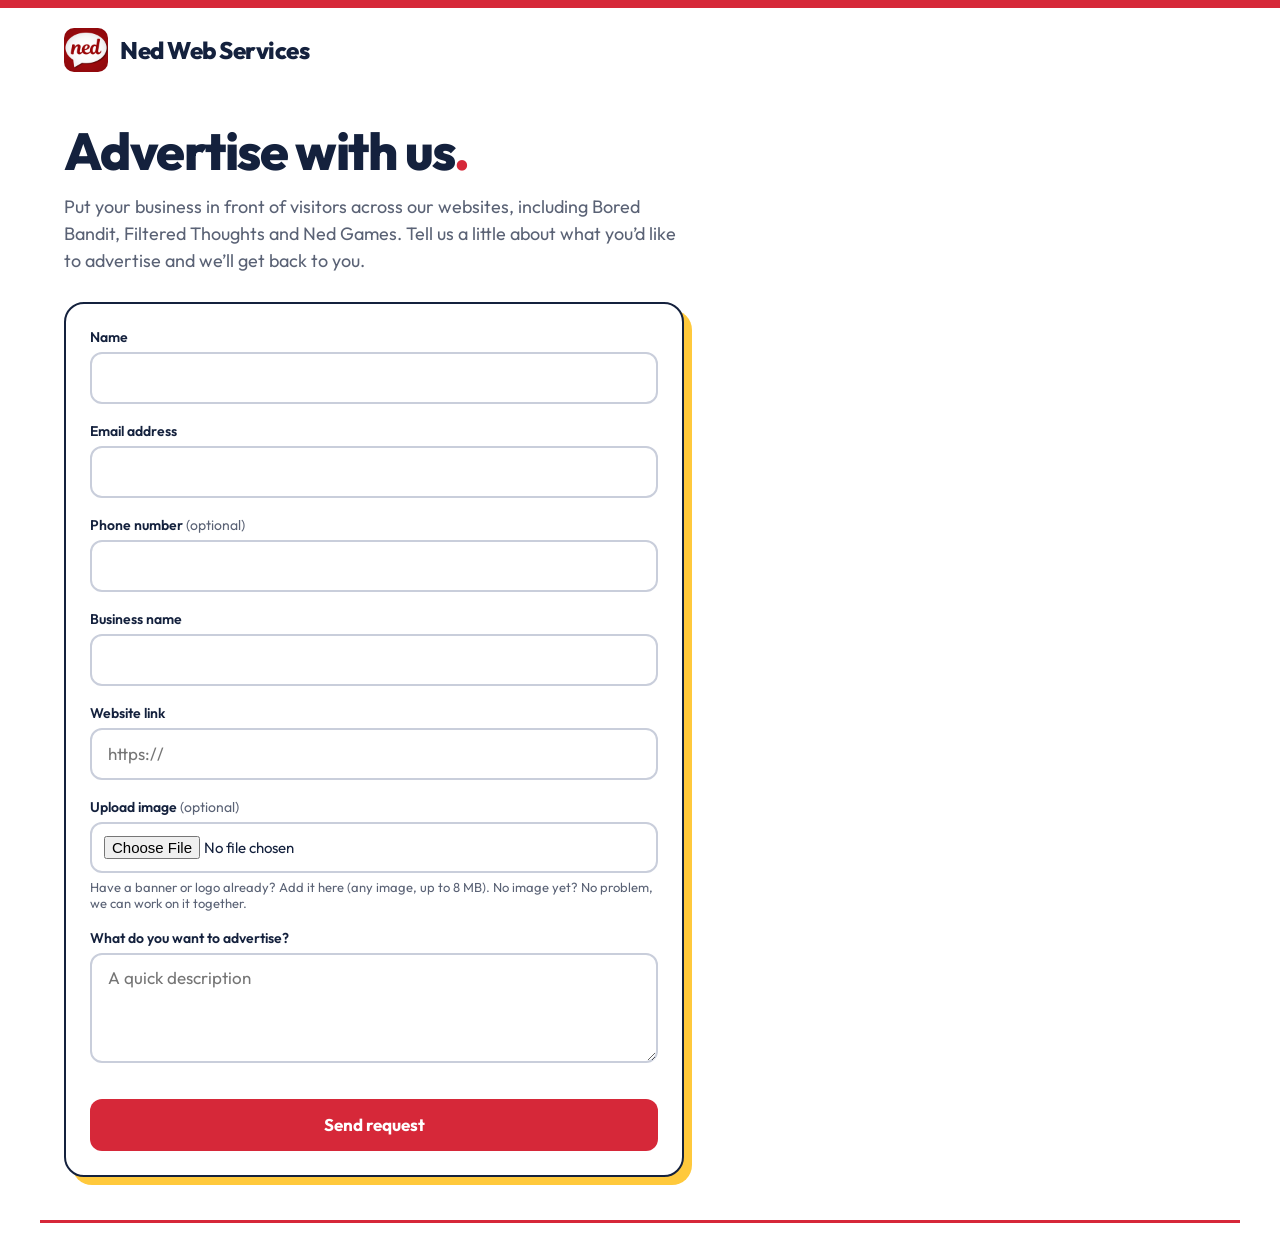
<file: index.html>
<!doctype html>
<html lang="en"><head><meta charset="utf-8">
<title>Advertise With Us – Ned Web Services</title>
<meta name="robots" content="noindex">
<meta http-equiv="refresh" content="0; url=advertise.html">
<link rel="canonical" href="https://ads.nedwebservices.com/advertise.html">
<meta property="og:title" content="Advertise With Us – Ned Web Services">
<meta property="og:description" content="Put your business in front of visitors across Bored Bandit, Filtered Thoughts, Ned Games, and more. Tell us what you want to advertise, and we'll help get you setup.">
<meta property="og:url" content="https://ads.nedwebservices.com/">
<meta property="og:type" content="website">
<meta property="og:image" content="https://ads.nedwebservices.com/ads-preview-1200x630.png">
<meta property="og:image:width" content="1200">
<meta property="og:image:height" content="630">
<meta property="og:image:alt" content="Advertise with us – Ned Web Services">
<meta name="twitter:card" content="summary_large_image">
<meta name="twitter:title" content="Advertise With Us – Ned Web Services">
<meta name="twitter:description" content="Put your business in front of visitors across Bored Bandit, Filtered Thoughts, Ned Games, and more. Tell us what you want to advertise, and we'll help get you setup.">
<meta name="twitter:image" content="https://ads.nedwebservices.com/ads-preview-1200x630.png">
<meta name="twitter:image:alt" content="Advertise with us – Ned Web Services">
</head><body><p><a href="advertise.html">Advertise with us</a></p></body></html>
</file>
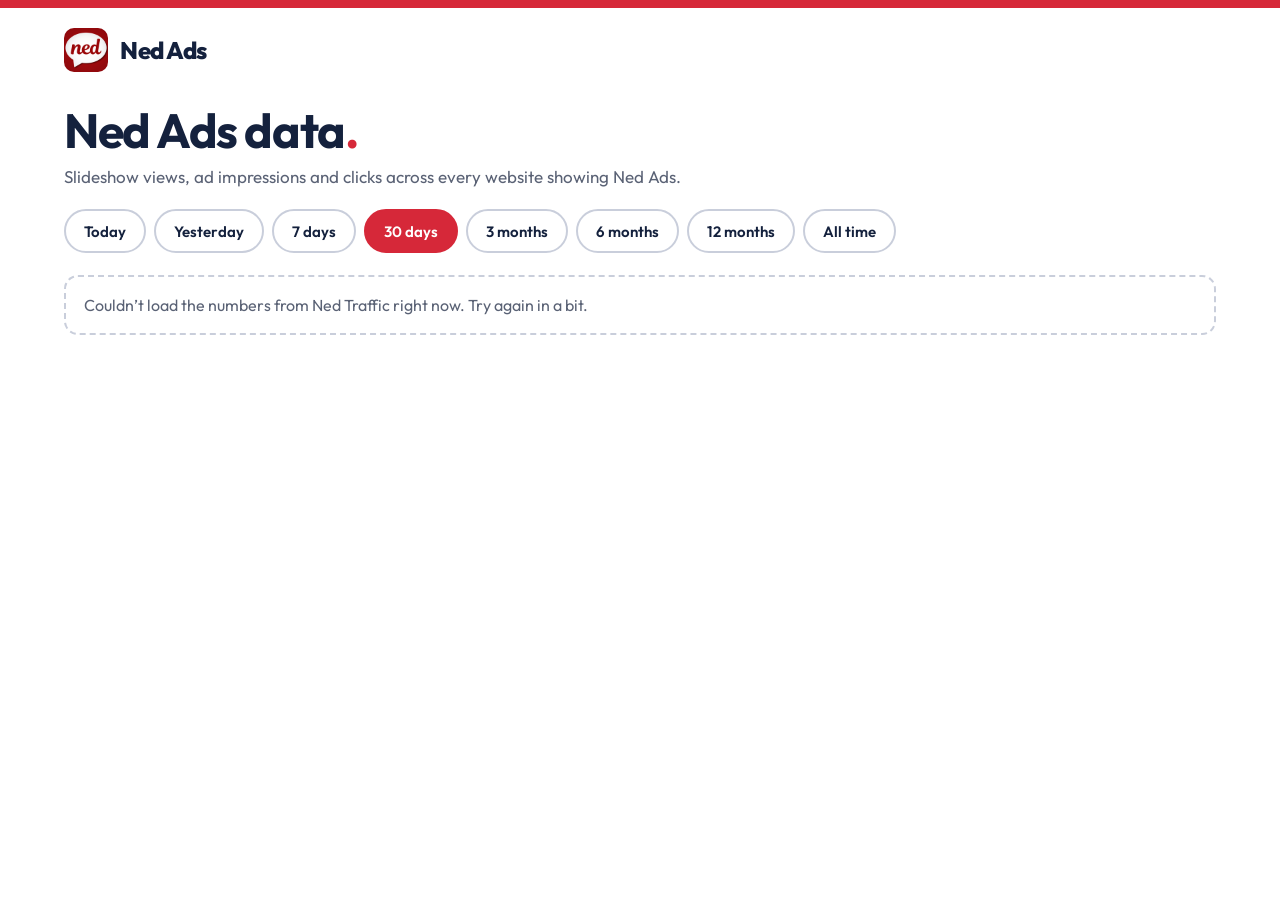
<file: data/index.html>
<!doctype html>
<html lang="en">
<head>
<meta charset="utf-8">
<meta name="viewport" content="width=device-width, initial-scale=1">
<title>Ned Ads – Data</title>
<meta name="robots" content="noindex, nofollow">
<meta name="theme-color" content="#D62839">
<link rel="icon" href="../favicon-32.png" type="image/png" sizes="32x32">
<link rel="apple-touch-icon" href="../apple-touch-icon.png">
<link rel="preconnect" href="https://fonts.googleapis.com">
<link rel="preconnect" href="https://fonts.gstatic.com" crossorigin>
<link rel="stylesheet" href="https://fonts.googleapis.com/css2?family=Outfit:wght@400;500;600;700;800&display=swap">
<link rel="stylesheet" href="../style.css?v=3">
<style>
  h1 { font-size: clamp(32px, 6vw, 48px); letter-spacing: -0.03em; margin: 8px 0 6px; }
  .intro { color: var(--muted); font-size: 17px; margin: 0 0 22px; }
  .ranges { display: flex; flex-wrap: wrap; gap: 8px; margin-bottom: 22px; }
  .chip[aria-pressed="true"] { background: var(--red); border-color: var(--red); color: #fff; }
  .tiles { display: grid; grid-template-columns: repeat(auto-fit, minmax(160px, 1fr)); gap: 14px; margin-bottom: 30px; }
  .tile { border: 2px solid var(--ink); border-radius: 16px; padding: 16px 18px; background: #fff; box-shadow: 5px 5px 0 var(--yellow); }
  .tile .label { font-size: 14px; font-weight: 600; color: var(--muted); }
  .tile .num { font-size: 32px; font-weight: 800; letter-spacing: -0.02em; margin-top: 4px; font-variant-numeric: tabular-nums; }
.tiles.top { grid-template-columns: repeat(2, 1fr); }
  .tiles.top .wide { grid-column: 1 / -1; }
  @media (min-width: 720px) { .tiles.top { grid-template-columns: repeat(5, 1fr); } .tiles.top .wide { grid-column: auto; } }
  .tiles.more { grid-template-columns: repeat(2, 1fr); margin-top: -14px; }
  @media (min-width: 720px) { .tiles.more { grid-template-columns: repeat(3, 1fr); } }
  .tile .what.site { font-size: 16px; }
  .tiles.more .tile { box-shadow: 5px 5px 0 #C9D6F5; }
  .tile .what { font-size: 19px; font-weight: 800; margin-top: 6px; line-height: 1.2; overflow-wrap: anywhere; }
  .tile .sub { font-size: 14px; color: var(--muted); margin-top: 3px; }
  h2 { font-size: 22px; margin: 28px 0 10px; }
  .table-wrap { overflow-x: auto; border: 2px solid var(--line); border-radius: 14px; }
  table { width: 100%; border-collapse: collapse; font-size: 15px; }
  th, td { padding: 11px 14px; text-align: right; white-space: nowrap; border-bottom: 1px solid var(--line); font-variant-numeric: tabular-nums; }
  th:first-child, td:first-child { text-align: left; }
  th { background: #F1F3F8; font-weight: 700; cursor: pointer; user-select: none; }
  th[aria-sort="ascending"]::after { content: " ▲"; font-size: 11px; }
  th[aria-sort="descending"]::after { content: " ▼"; font-size: 11px; }
  tbody tr:last-child td { border-bottom: none; }
  .filter { display: flex; flex-wrap: wrap; gap: 10px; align-items: center; margin: 0 0 10px; font-weight: 600; }
  .filter select { height: 40px; border: 2px solid var(--field); border-radius: 10px; padding: 0 10px; font: inherit; font-weight: 500; background: #fff; }
  .status { padding: 18px; border: 2px dashed var(--field); border-radius: 14px; color: var(--muted); }
  .foot { display: flex; flex-wrap: wrap; justify-content: space-between; gap: 12px; margin: 26px 0 40px; color: var(--muted); font-size: 14px; }
  .csv { height: 40px; padding: 0 16px; border: 2px solid var(--blue); border-radius: 10px; background: #fff; color: var(--blue); font: inherit; font-weight: 700; cursor: pointer; }
</style>
</head>
<body>
<div class="page">
  <header class="site-header wrap">
    <a href="https://ads.nedwebservices.com/" class="logo">
      <img src="../ned-logo.png" width="44" height="44" alt="" style="display:block;border-radius:10px">
      <span>Ned Ads</span>
    </a>
  </header>

  <main class="wrap">
    <h1>Ned Ads data<span class="red">.</span></h1>
    <p class="intro">Slideshow views, ad impressions and clicks across every website showing Ned Ads.</p>

    <div class="ranges" role="group" aria-label="Date range">
      <button class="chip" type="button" data-range="today">Today</button>
      <button class="chip" type="button" data-range="yesterday">Yesterday</button>
      <button class="chip" type="button" data-range="d7">7 days</button>
      <button class="chip" type="button" data-range="d30" aria-pressed="true">30 days</button>
      <button class="chip" type="button" data-range="m3">3 months</button>
      <button class="chip" type="button" data-range="m6">6 months</button>
      <button class="chip" type="button" data-range="m12">12 months</button>
      <button class="chip" type="button" data-range="all">All time</button>
    </div>

    <div id="status" class="status">Loading…</div>

    <div id="report" hidden>
      <div class="tiles top">
        <div class="tile wide"><div class="label">Unique visitors</div><div class="num" id="t-visitors">—</div><div class="sub" id="t-visitors-n"></div></div>
        <div class="tile"><div class="label">Slideshow views</div><div class="num" id="t-views">0</div></div>
        <div class="tile"><div class="label">Ad impressions</div><div class="num" id="t-imp">0</div></div>
        <div class="tile"><div class="label">Clicks</div><div class="num" id="t-clicks">0</div></div>
        <div class="tile"><div class="label">Click-through rate</div><div class="num" id="t-ctr">—</div></div>
      </div>
      <div class="tiles more">
        <div class="tile"><div class="label">Websites showing ads</div><div class="num" id="t-sites">0</div></div>
        <div class="tile"><div class="label">Active ads</div><div class="num" id="t-ads">0</div></div>
        <div class="tile"><div class="label">Ads seen per view</div><div class="num" id="t-per">—</div></div>
        <div class="tile"><div class="label">Top ad · most seen</div><div class="what" id="t-seen">—</div><div class="sub" id="t-seen-n"></div></div>
        <div class="tile"><div class="label">Top ad · most clicked</div><div class="what" id="t-clicked">—</div><div class="sub" id="t-clicked-n"></div></div>
        <div class="tile"><div class="label">Top website</div><div class="what site" id="t-site">—</div><div class="sub" id="t-site-n"></div></div>
      </div>

      <h2>By ad</h2>
      <div class="table-wrap"><table id="by-ad"></table></div>

      <h2>By website</h2>
      <div class="table-wrap"><table id="by-site"></table></div>

      <h2>Ad × website</h2>
      <div class="filter">
        <label>Ad <select id="f-ad"><option value="">All</option></select></label>
        <label>Website <select id="f-site"><option value="">All</option></select></label>
      </div>
      <div class="table-wrap"><table id="by-both"></table></div>

      <div class="foot">
        <span id="updated"></span>
        <button class="csv" type="button" id="csv">Download CSV</button>
      </div>
    </div>
  </main>
</div>

<script>
(function () {
  'use strict';
  // Public, read-only report from Ned Traffic. Expected JSON:
  // { generatedAt, uniqueVisitors, views: [{site, views}], rows: [{ad, site, impressions, clicks}],
  //   sites: [{site, visitors, lastSeen}] }   (uniqueVisitors and sites are optional)
  var REPORT_URL = 'https://nedtraffic.replit.app/api/public/ned-ads-report';

  var $ = function (id) { return document.getElementById(id); };
  var fmt = function (n) { return Number(n || 0).toLocaleString(); };
  var ctr = function (c, i) { return i > 0 ? (100 * c / i).toFixed(1) + '%' : '—'; };
  var ctrNum = function (c, i) { return i > 0 ? c / i : -1; };
  // Real ad names from the ad list, so "upstage-comedy-lounge" shows as "Upstage Comedy Lounge".
  var NAMES = {};
  var slug = function (s) { return String(s || '').toLowerCase().replace(/&/g, ' and ').replace(/[^a-z0-9]+/g, '-').replace(/^-+|-+$/g, ''); };
  var label = function (k) { return NAMES[k] || k.replace(/-/g, ' ').replace(/\b\w/g, function (c) { return c.toUpperCase(); }); };
  fetch('../ads.json', { cache: 'no-store' }).then(function (r) { return r.json(); }).then(function (list) {
    list.forEach(function (a) { NAMES[slug(a.name)] = a.name; });
    if (data) render();
  }).catch(function () {});
  var plural = function (n, w) { return fmt(n) + ' ' + w + (n === 1 ? '' : 's'); };
  function ago(ms) {
    if (!ms) return '—';
    var s = Math.max(0, (Date.now() - ms) / 1000);
    if (s < 60) return 'just now';
    if (s < 3600) return Math.floor(s / 60) + ' min ago';
    if (s < 86400) return Math.floor(s / 3600) + ' hr ago';
    var d = Math.floor(s / 86400);
    return d === 1 ? 'yesterday' : d < 30 ? d + ' days ago' : new Date(ms).toLocaleDateString();
  }
  function top(list, key) {
    var best = null;
    list.forEach(function (g) { if (g[key] > 0 && (!best || g[key] > best[key])) best = g; });
    return best;
  }

  var data = null, both = [], range = 'd30', REFRESH_MS = 60000, seq = 0;

  // Turns a range button into a from/to day pair (null = all time).
  function span(r) {
    var to = new Date(), from = new Date(); from.setHours(0, 0, 0, 0);
    if (r === 'all') return null;
    if (r === 'yesterday') { from.setDate(from.getDate() - 1); to = new Date(from); }
    else if (r.charAt(0) === 'd') from.setDate(from.getDate() - (+r.slice(1) - 1));
    else if (r.charAt(0) === 'm') { from.setMonth(from.getMonth() - +r.slice(1)); from.setDate(from.getDate() + 1); }
    return { from: from, to: to };
  }

  function ymd(d) { return d.getFullYear() + '-' + String(d.getMonth() + 1).padStart(2, '0') + '-' + String(d.getDate()).padStart(2, '0'); }

  function load(silent) {
    var mine = ++seq; // ignore answers to older requests (e.g. after switching the date range)
    if (!silent) { $('status').hidden = false; $('status').textContent = 'Loading…'; $('report').hidden = true; }
    var url = REPORT_URL;
    var sp = span(range);
    if (sp) {
      url += '?from=' + ymd(sp.from) + '&to=' + ymd(sp.to) + '&tz=' + encodeURIComponent(Intl.DateTimeFormat().resolvedOptions().timeZone || 'UTC');
    }
    fetch(url, { cache: 'no-store' })
      .then(function (r) { if (!r.ok) throw new Error(r.status); return r.json(); })
      .then(function (d) { if (mine !== seq) return; data = d; render(); })
      .catch(function () {
        if (mine !== seq || (silent && data)) return; // keep showing the last numbers if a background refresh fails
        $('status').hidden = false; $('report').hidden = true;
        $('status').textContent = 'Couldn’t load the numbers from Ned Traffic right now. Try again in a bit.';
      });
  }

  function group(rows, key) {
    var m = {};
    rows.forEach(function (r) {
      var k = r[key] || '(unknown)';
      var g = m[k] || (m[k] = { name: k, views: 0, impressions: 0, clicks: 0 });
      g.impressions += +r.impressions || 0; g.clicks += +r.clicks || 0;
    });
    return m;
  }

  function table(el, cols, rows, sortKey, dir) {
    el.__state = el.__state || { key: sortKey, dir: dir || -1 };
    var st = el.__state;
    rows = rows.slice().sort(function (a, b) {
      var x = a[st.key], y = b[st.key];
      return (typeof x === 'string' ? x.localeCompare(y) : x - y) * st.dir;
    });
    var h = '<thead><tr>' + cols.map(function (c) {
      var s = c.key === st.key ? (st.dir > 0 ? 'ascending' : 'descending') : 'none';
      return '<th scope="col" data-key="' + c.key + '" aria-sort="' + s + '" tabindex="0">' + c.label + '</th>';
    }).join('') + '</tr></thead><tbody>';
    if (!rows.length) h += '<tr><td colspan="' + cols.length + '">No data yet for this range.</td></tr>';
    rows.forEach(function (r) {
      h += '<tr>' + cols.map(function (c) {
        var v = c.show ? c.show(r) : (typeof r[c.key] === 'number' ? fmt(r[c.key]) : r[c.key]);
        return '<td>' + String(v).replace(/[&<>"]/g, function (ch) { return '&#' + ch.charCodeAt(0) + ';'; }) + '</td>';
      }).join('') + '</tr>';
    });
    el.innerHTML = h + '</tbody>';
    Array.prototype.forEach.call(el.querySelectorAll('th'), function (th) {
      function sort() {
        var k = th.getAttribute('data-key');
        st.dir = st.key === k ? -st.dir : (k === 'name' || k === 'site' || k === 'ad' ? 1 : -1);
        st.key = k; table(el, cols, rows, st.key, st.dir);
      }
      th.addEventListener('click', sort);
      th.addEventListener('keydown', function (e) { if (e.key === 'Enter' || e.key === ' ') { e.preventDefault(); sort(); } });
    });
  }

  function withCtr(list) { return list.map(function (g) { g.ctr = ctrNum(g.clicks, g.impressions); return g; }); }
  var CTR = { key: 'ctr', label: 'CTR', show: function (r) { return ctr(r.clicks, r.impressions); } };

  // "Real traffic only": hide sandbox/preview sites, this site itself, and test ads.
  var TEST_SITE = /(^|\.)sandbox\.|\.replit\.dev$|^ads\.nedwebservices\.com$|^localhost$|^127\.0\.0\.1$/i;
  var isTestSite = function (s) { return TEST_SITE.test(String(s || '')); };
  var isTestAd = function (a) { return /^test/i.test(String(a || '')); };
  var hideTest = true; // always show real traffic only

  function render() {
    var rows = (data && data.rows) || [], views = (data && data.views) || [], siteInfo = (data && data.sites) || [];
    if (hideTest) {
      rows = rows.filter(function (r) { return !isTestSite(r.site) && !isTestAd(r.ad); });
      views = views.filter(function (v) { return !isTestSite(v.site); });
      siteInfo = siteInfo.filter(function (x) { return !isTestSite(x.site); });
    }
    var tv = 0, ti = 0, tc = 0;
    views.forEach(function (v) { tv += +v.views || 0; });
    rows.forEach(function (r) { ti += +r.impressions || 0; tc += +r.clicks || 0; });
    $('t-views').textContent = fmt(tv); $('t-imp').textContent = fmt(ti);
    $('t-clicks').textContent = fmt(tc); $('t-ctr').textContent = ctr(tc, ti);

    var ads = group(rows, 'ad'), sites = group(rows, 'site');
    var site = function (k) { k = k || '(unknown)'; return sites[k] || (sites[k] = { name: k, views: 0, impressions: 0, clicks: 0, visitors: -1, lastSeen: 0 }); };
    views.forEach(function (v) { site(v.site).views += +v.views || 0; });
    Object.keys(sites).forEach(function (k) { sites[k].visitors = -1; sites[k].lastSeen = 0; });
    siteInfo.forEach(function (x) {
      var g = site(x.site);
      g.visitors = x.visitors == null ? -1 : +x.visitors;
      g.lastSeen = x.lastSeen ? Date.parse(x.lastSeen) || 0 : 0;
    });
    var uv = data && data.uniqueVisitors, uvNote = '';
    if (hideTest && uv != null) {
      // Ned Traffic only sends one overall unique count, so take out the visitors seen on test sites.
      var testVisitors = 0;
      ((data && data.sites) || []).forEach(function (x) { if (isTestSite(x.site)) testVisitors += +x.visitors || 0; });
      if (testVisitors > 0) { uv = Math.max(0, uv - testVisitors); }
    }
    $('t-visitors').textContent = uv == null ? '—' : fmt(uv);
    $('t-visitors-n').textContent = uvNote;

    // Extra tiles. Test clicks (names starting with "test") are left out of the "top" picks.
    var adList = Object.keys(ads).map(function (k) { return ads[k]; }).filter(function (g) { return !/^test/.test(g.name); });
    var siteList = Object.keys(sites).map(function (k) { return sites[k]; });
    $('t-sites').textContent = fmt(siteList.filter(function (g) { return g.views > 0 || g.impressions > 0; }).length);
    $('t-ads').textContent = fmt(adList.filter(function (g) { return g.impressions > 0; }).length);
    $('t-per').textContent = tv > 0 ? (ti / tv).toFixed(1) : '—';
    var seen = top(adList, 'impressions'), clicked = top(adList, 'clicks'), site = top(siteList, 'views');
    $('t-seen').textContent = seen ? label(seen.name) : '—';
    $('t-seen-n').textContent = seen ? plural(seen.impressions, 'impression') : '';
    $('t-clicked').textContent = clicked ? label(clicked.name) : '—';
    $('t-clicked-n').textContent = clicked ? plural(clicked.clicks, 'click') : '';
    $('t-site').textContent = site ? site.name : '—';
    $('t-site-n').textContent = site ? plural(site.views, 'slideshow view') : '';

    table($('by-ad'), [{ key: 'name', label: 'Ad', show: function (r) { return label(r.name); } }, { key: 'impressions', label: 'Impressions' }, { key: 'clicks', label: 'Clicks' }, CTR],
      withCtr(Object.keys(ads).map(function (k) { return ads[k]; })), 'impressions');
    table($('by-site'), [{ key: 'name', label: 'Website' },
      { key: 'visitors', label: 'Visitors', show: function (r) { return r.visitors < 0 ? '—' : fmt(r.visitors); } },
      { key: 'views', label: 'Slideshow views' }, { key: 'impressions', label: 'Impressions' }, { key: 'clicks', label: 'Clicks' }, CTR,
      { key: 'lastSeen', label: 'Last seen', show: function (r) { return ago(r.lastSeen); } }],
      withCtr(Object.keys(sites).map(function (k) { return sites[k]; })), 'views');

    both = withCtr(rows.map(function (r) {
      return { ad: r.ad || '(unknown)', site: r.site || '(unknown)', impressions: +r.impressions || 0, clicks: +r.clicks || 0 };
    }));
    fill($('f-ad'), Object.keys(ads)); fill($('f-site'), Object.keys(sites));
    renderBoth();

    $('updated').textContent = 'Updated ' + new Date(data && data.generatedAt || Date.now()).toLocaleTimeString([], { hour: 'numeric', minute: '2-digit' }) + ' · refreshes every minute';
    $('status').hidden = true; $('report').hidden = false;
  }

  function fill(sel, names) {
    var keep = sel.value;
    sel.innerHTML = '<option value="">All</option>' + names.sort().map(function (n) {
      return '<option>' + n.replace(/[&<>"]/g, function (ch) { return '&#' + ch.charCodeAt(0) + ';'; }) + '</option>';
    }).join('');
    sel.value = names.indexOf(keep) !== -1 ? keep : '';
  }

  function filtered() {
    var a = $('f-ad').value, s = $('f-site').value;
    return both.filter(function (r) { return (!a || r.ad === a) && (!s || r.site === s); });
  }
  function renderBoth() {
    table($('by-both'), [{ key: 'ad', label: 'Ad', show: function (r) { return label(r.ad); } }, { key: 'site', label: 'Website' }, { key: 'impressions', label: 'Impressions' }, { key: 'clicks', label: 'Clicks' }, CTR],
      filtered(), 'impressions');
  }
  $('f-ad').addEventListener('change', renderBoth);
  $('f-site').addEventListener('change', renderBoth);

  $('csv').addEventListener('click', function () {
    var lines = [['Ad', 'Website', 'Impressions', 'Clicks', 'CTR']].concat(filtered().map(function (r) {
      return [r.ad, r.site, r.impressions, r.clicks, ctr(r.clicks, r.impressions)];
    }));
    var csv = lines.map(function (l) { return l.map(function (v) { return '"' + String(v).replace(/"/g, '""') + '"'; }).join(','); }).join('\n');
    var a = document.createElement('a');
    a.href = URL.createObjectURL(new Blob([csv], { type: 'text/csv' }));
    a.download = 'ned-ads-data.csv'; document.body.appendChild(a); a.click(); a.remove();
  });

  Array.prototype.forEach.call(document.querySelectorAll('.ranges .chip'), function (b, _, all) {
    b.addEventListener('click', function () {
      Array.prototype.forEach.call(all, function (x) { x.setAttribute('aria-pressed', String(x === b)); });
      range = b.getAttribute('data-range');
      load(false);
    });
  });
  load(false);

  // Refresh the numbers every minute while the page is open (and right away when you come back to the tab).
  setInterval(function () { if (!document.hidden) load(true); }, REFRESH_MS);
  document.addEventListener('visibilitychange', function () { if (!document.hidden) load(true); });
})();
</script>
</body>
</html>
</file>
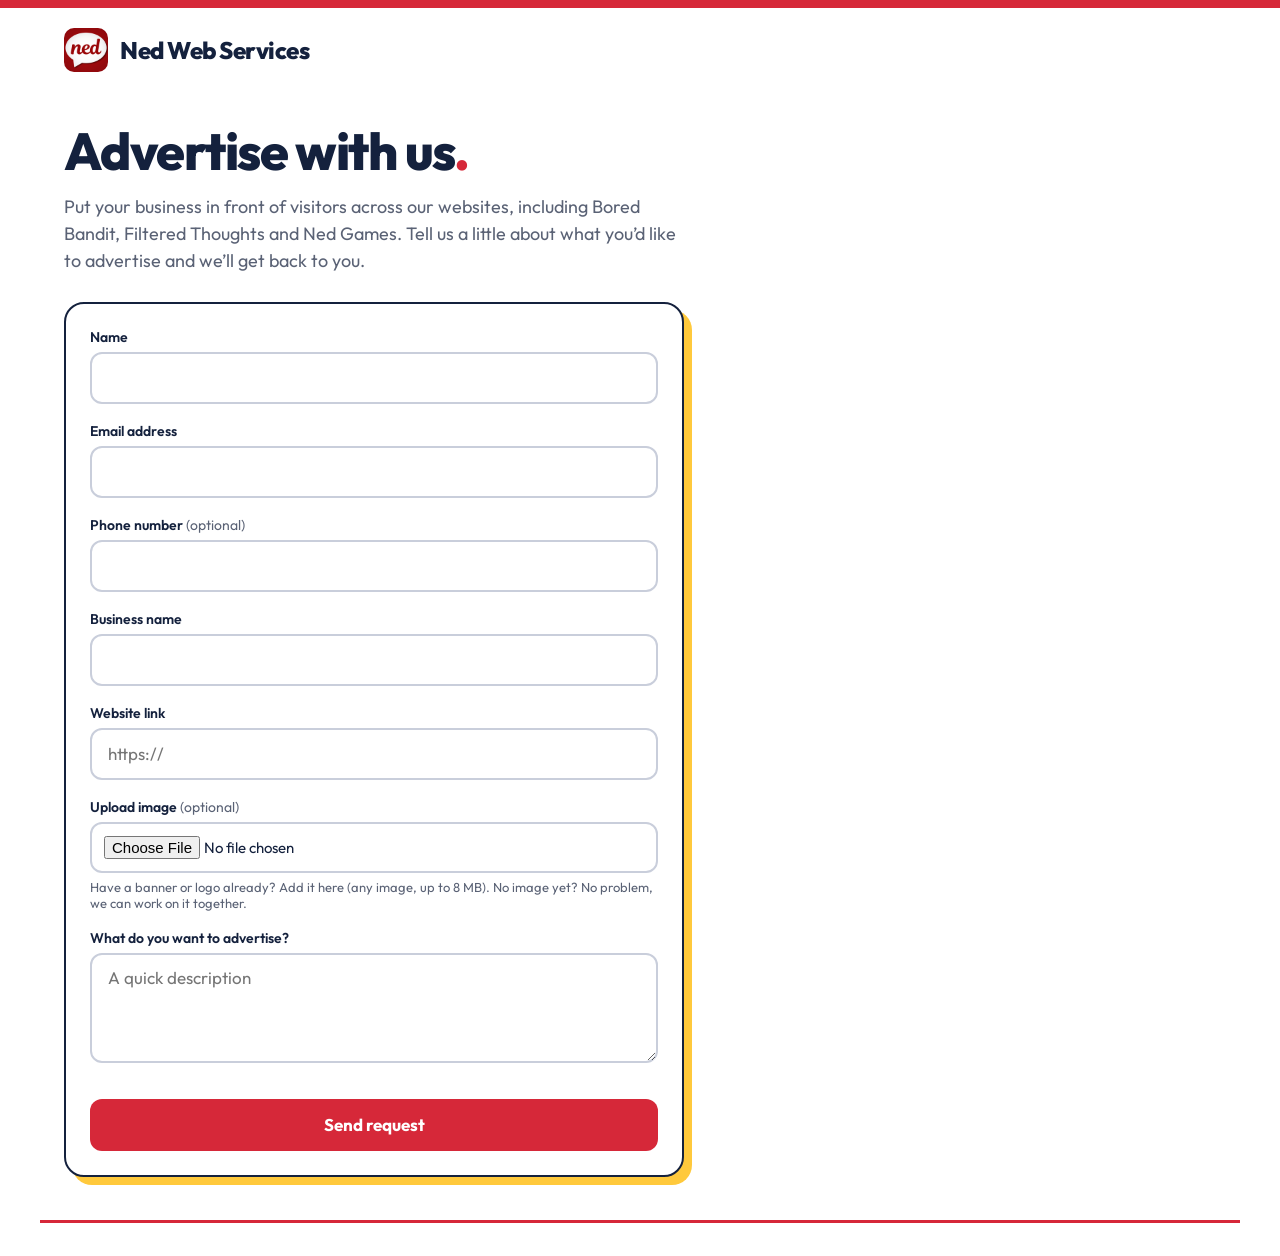
<file: advertise.html>
<!doctype html>
<html lang="en">
<head>
<meta charset="utf-8">
<meta name="viewport" content="width=device-width, initial-scale=1">
<title>Advertise With Us – Ned Web Services</title>
<meta name="description" content="Put your business in front of visitors across Bored Bandit, Filtered Thoughts, Ned Games, and more. Tell us what you want to advertise, and we'll help get you setup.">
<link rel="canonical" href="https://ads.nedwebservices.com/advertise.html">
<meta property="og:title" content="Advertise With Us – Ned Web Services">
<meta property="og:description" content="Put your business in front of visitors across Bored Bandit, Filtered Thoughts, Ned Games, and more. Tell us what you want to advertise, and we'll help get you setup.">
<meta property="og:url" content="https://ads.nedwebservices.com/advertise.html">
<meta property="og:type" content="website">
<meta property="og:image" content="https://ads.nedwebservices.com/ads-preview-1200x630.png">
<meta property="og:image:width" content="1200">
<meta property="og:image:height" content="630">
<meta property="og:image:alt" content="Advertise with us – Ned Web Services">
<meta name="twitter:card" content="summary_large_image">
<meta name="twitter:title" content="Advertise With Us – Ned Web Services">
<meta name="twitter:description" content="Put your business in front of visitors across Bored Bandit, Filtered Thoughts, Ned Games, and more. Tell us what you want to advertise, and we'll help get you setup.">
<meta name="twitter:image" content="https://ads.nedwebservices.com/ads-preview-1200x630.png">
<meta name="twitter:image:alt" content="Advertise with us – Ned Web Services">
<meta name="theme-color" content="#D62839">
<link rel="icon" href="favicon-32.png" type="image/png" sizes="32x32">
<link rel="apple-touch-icon" href="apple-touch-icon.png">
<link rel="preconnect" href="https://fonts.googleapis.com">
<link rel="preconnect" href="https://fonts.gstatic.com" crossorigin>
<link rel="stylesheet" href="https://fonts.googleapis.com/css2?family=Outfit:wght@400;500;600;700;800&display=swap">
<link rel="stylesheet" href="style.css?v=3">
</head>
<body>
<div class="page">

  <header class="site-header wrap">
    <a href="https://nedwebservices.com/" class="logo" target="_blank" rel="noopener">
      <img src="ned-logo.png" width="44" height="44" alt="" style="display:block;border-radius:10px">
      <span>Ned Web Services</span>
    </a>
  </header>

  <main class="wrap submit-page" style="padding-bottom:24px;">
    <h1>Advertise with us<span class="red">.</span></h1>
    <p class="intro">Put your business in front of visitors across our websites, including Bored Bandit, Filtered Thoughts and Ned Games. Tell us a little about what you’d like to advertise and we’ll get back to you.</p>

    <div class="thanks" id="thanks" hidden>
      <h2>Thanks! We got your request<span class="red">.</span></h2>
      <p>We’ll review it and reply to the email you gave us.</p>
      <a href="https://nedwebservices.com/" class="primary cta-btn">Visit Ned Web Services</a>
    </div>

    <form class="submit-form" id="ad-form" action="https://www.ned4short.com/forms/advertise.php" method="POST" enctype="multipart/form-data">

      <label class="field">Name
        <input type="text" name="name" id="ad-name" autocomplete="name" required maxlength="120">
      </label>
      <label class="field">Email address
        <input type="email" name="email" id="ad-email" autocomplete="email" required maxlength="200">
      </label>
      <label class="field"><span>Phone number <span class="optional">(optional)</span></span>
        <input type="tel" name="phone" id="ad-phone" autocomplete="tel" maxlength="40">
      </label>
      <label class="field">Business name
        <input type="text" name="business" id="ad-business" autocomplete="organization" required maxlength="160">
      </label>
      <label class="field">Website link
        <input type="url" name="website" id="ad-site" placeholder="https://" required maxlength="500">
      </label>
      <label class="field"><span>Upload image <span class="optional">(optional)</span></span>
        <input type="file" name="attachment" id="ad-image" accept="image/*,.heic,.heif">
        <span class="hint">Have a banner or logo already? Add it here (any image, up to 8 MB). No image yet? No problem, we can work on it together.</span>
      </label>
      <label class="field">What do you want to advertise?
        <textarea name="description" id="ad-desc" required maxlength="1000" placeholder="A quick description"></textarea>
      </label>
      <label class="hp" aria-hidden="true">Leave this empty
        <input type="text" name="_honey" tabindex="-1" autocomplete="off">
      </label>

      <p class="form-msg" id="ad-msg" aria-live="polite"></p>
      <button type="submit" class="primary" id="ad-send">Send request</button>
    </form>

  </main>

  <footer class="wrap site-footer" aria-hidden="true" style="margin-top:19px; padding-top:16px; padding-bottom:17px;">
  </footer>

  <div data-ned-ads></div>
</div>
<script src="advertise.js?v=3"></script>
<script async src="widget.js"></script>
</body>
</html>
</file>
<file: style.css>
:root {
  --ink: #14213D;
  --muted: #5A6275;
  --red: #D62839;
  --blue: #1F4FBF;
  --yellow: #FFC93C;
  --line: #E3E6EE;
  --field: #C9CEDB;
}
* { box-sizing: border-box; }
html { -webkit-text-size-adjust: 100%; }
body {
  margin: 0;
  font-family: 'Outfit', system-ui, -apple-system, sans-serif;
  color: var(--ink);
  background: #fff;
}
.page { border-top: 8px solid var(--red); min-height: 100vh; }
.wrap { max-width: 1200px; margin: 0 auto; padding-left: 24px; padding-right: 24px; }
.muted { color: var(--muted); }
.red { color: var(--red); }
a { color: var(--blue); }
button, input { font: inherit; color: inherit; }
:focus-visible { outline: 3px solid var(--blue); outline-offset: 2px; }

/* Header */
.site-header { display: flex; flex-wrap: wrap; align-items: center; justify-content: space-between; gap: 12px; padding-top: 20px; padding-bottom: 20px; }
.logo { display: flex; align-items: center; gap: 12px; text-decoration: none; color: var(--ink); font-size: 24px; font-weight: 800; letter-spacing: -0.02em; }
.city-pill { display: flex; align-items: center; gap: 8px; padding: 8px 14px; border: 2px solid var(--ink); border-radius: 999px; font-size: 15px; font-weight: 600; }
.city-pill .muted { font-weight: 400; }

/* Hero */
.hero { padding-top: 32px; padding-bottom: 8px; }
.hero h1 { margin: 0; font-size: clamp(38px, 6vw, 68px); line-height: 1.02; font-weight: 800; letter-spacing: -0.03em; }
.hl { white-space: nowrap; background: linear-gradient(transparent 62%, var(--yellow) 62%); padding: 0 4px; }
.hero p { margin: 16px 0 0; font-size: 19px; line-height: 1.5; color: var(--muted); max-width: 620px; }

/* Search panel */
.search { margin-top: 28px; border: 2px solid var(--ink); border-radius: 20px; padding: 24px; display: flex; flex-direction: column; gap: 22px; box-shadow: 8px 8px 0 var(--yellow); background: #fff; }
.search-row { display: flex; flex-wrap: wrap; gap: 12px; align-items: flex-end; }
.field { display: flex; flex-direction: column; gap: 6px; font-size: 14px; font-weight: 600; }
.grow2 { flex: 2 1 280px; }
.grow1 { flex: 1 1 220px; }
.field input { height: 52px; width: 100%; border: 2px solid var(--field); border-radius: 12px; padding: 0 16px; font-size: 17px; font-weight: 400; background: #fff; }
.field input:focus { border-color: var(--blue); outline: none; }
.near { display: flex; gap: 8px; }
.near input { flex: 1 1 auto; min-width: 0; }
.icon-btn { flex: 0 0 52px; height: 52px; border: 2px solid var(--blue); border-radius: 12px; background: #fff; color: var(--blue); cursor: pointer; display: flex; align-items: center; justify-content: center; }
.icon-btn:hover { background: #EEF2FC; }
.primary { flex: 0 1 auto; height: 52px; padding: 0 28px; border: none; border-radius: 12px; background: var(--red); color: #fff; font-size: 17px; font-weight: 700; cursor: pointer; }
.primary:hover { background: #B81F2F; }
.near-note { margin: -10px 0 0; font-size: 15px; color: var(--muted); min-height: 0; }
.near-note:empty { display: none; }

.filters { display: flex; flex-wrap: wrap; gap: 20px 40px; }
.filter-group { display: flex; flex-direction: column; gap: 8px; }
.filter-label { font-size: 14px; font-weight: 600; }
.chips { display: flex; flex-wrap: wrap; gap: 8px; align-items: center; }
.chip { height: 44px; padding: 0 18px; border-radius: 999px; border: 2px solid var(--field); background: #fff; font-size: 15px; font-weight: 600; cursor: pointer; display: inline-flex; align-items: center; }
.chip:hover { border-color: var(--ink); }
.chip.when[aria-pressed="true"] { background: var(--red); border-color: var(--red); color: #fff; }
.chip.dist[aria-pressed="true"] { background: var(--blue); border-color: var(--blue); color: #fff; }
.day-nav { display: inline-flex; align-items: center; gap: 6px; }
.arrow-btn { width: 44px; height: 44px; flex: 0 0 44px; border-radius: 50%; border: 2px solid var(--field); background: #fff; color: var(--ink); cursor: pointer; display: inline-flex; align-items: center; justify-content: center; padding: 0; }
.arrow-btn:hover:not(:disabled) { border-color: var(--red); color: var(--red); }
.arrow-btn:disabled { opacity: 0.35; cursor: default; }
.date-chip { gap: 8px; padding: 0 6px 0 14px; font-weight: 500; cursor: default; }
.date-chip.on { border-color: var(--red); box-shadow: inset 0 0 0 1px var(--red); }
.date-chip input { border: none; background: transparent; font-size: 15px; }

/* Results */
.results { padding-top: 40px; padding-bottom: 24px; }
.results-head { display: flex; flex-wrap: wrap; align-items: flex-end; justify-content: space-between; gap: 12px; padding-bottom: 16px; border-bottom: 3px solid var(--red); }
.results-head h2 { margin: 0; font-size: 30px; font-weight: 800; letter-spacing: -0.02em; }
.results-head p { margin: 4px 0 0; font-size: 16px; }

.group { padding-top: 28px; }
.group h3 { margin: 0 0 4px; display: flex; align-items: center; gap: 10px; font-size: 14px; font-weight: 700; letter-spacing: 0.12em; text-transform: uppercase; }
.dot { width: 12px; height: 12px; border-radius: 50%; display: inline-block; }
.dot.morning { background: var(--yellow); }
.dot.afternoon { background: var(--red); }
.dot.evening { background: var(--blue); }

.event { display: flex; flex-wrap: wrap; align-items: center; gap: 16px 20px; padding: 18px 0; border-bottom: 1px solid var(--line); }
.time { flex: 0 0 84px; height: 72px; border-radius: 14px; background: var(--yellow); display: flex; flex-direction: column; align-items: center; justify-content: center; line-height: 1; }
.time b { font-size: 24px; font-weight: 800; }
.time small { font-size: 13px; font-weight: 700; margin-top: 4px; }
.info { flex: 1 1 320px; min-width: 0; display: flex; flex-direction: column; gap: 4px; }
.info h4 { margin: 0; font-size: 19px; font-weight: 700; line-height: 1.3; overflow-wrap: anywhere; }
.info .venue { margin: 0; font-size: 16px; font-weight: 500; }
.info .addr { margin: 0; font-size: 15px; color: var(--muted); }
.actions { flex: 0 0 auto; display: flex; flex-wrap: wrap; align-items: center; gap: 10px 14px; margin-left: auto; }
.dist-tag { font-size: 14px; font-weight: 600; color: var(--muted); white-space: nowrap; }
.price { padding: 6px 12px; border-radius: 8px; font-size: 14px; font-weight: 700; background: #F1F3F8; max-width: 260px; }
.price.free { background: var(--blue); color: #fff; }
.details { display: inline-flex; align-items: center; gap: 6px; height: 44px; padding: 0 18px; border: 2px solid var(--blue); border-radius: 999px; color: var(--blue); font-size: 15px; font-weight: 700; text-decoration: none; white-space: nowrap; }
.details:hover { background: var(--blue); color: #fff; }

.empty { margin-top: 32px; padding: 40px 24px; border: 2px dashed var(--field); border-radius: 20px; display: flex; flex-direction: column; align-items: center; gap: 12px; text-align: center; }
.empty p { margin: 0; }
.empty .big { font-size: 20px; font-weight: 700; }
.empty .muted { font-size: 16px; max-width: 440px; }

.site-footer { margin-top: 24px; padding-top: 28px; padding-bottom: 40px; border-top: 3px solid var(--red); display: flex; flex-direction: column; align-items: center; gap: 14px; text-align: center; font-size: 14px; line-height: 1.6; color: var(--muted); }
.site-footer p { margin: 0; max-width: 560px; }

/* Submit-my-event button */
.submit-cta { display: flex; justify-content: center; padding-top: 24px; padding-bottom: 32px; }
.cta-btn { display: inline-flex; align-items: center; justify-content: center; text-decoration: none; padding: 0 32px; box-shadow: 5px 5px 0 var(--yellow); }

/* Submit page */
.submit-page { padding-top: 32px; padding-bottom: 48px; }
.submit-page h1 { margin: 0; font-size: clamp(34px, 5vw, 52px); line-height: 1.05; font-weight: 800; letter-spacing: -0.03em; }
.submit-page .intro { margin: 14px 0 0; font-size: 18px; line-height: 1.5; color: var(--muted); max-width: 620px; }
.submit-form { margin-top: 28px; max-width: 620px; border: 2px solid var(--ink); border-radius: 20px; padding: 24px; display: flex; flex-direction: column; gap: 18px; box-shadow: 8px 8px 0 var(--yellow); background: #fff; }
.notice { margin: 0; padding: 14px 16px; border-radius: 12px; background: #FFF6DB; border: 2px solid var(--yellow); font-size: 15px; line-height: 1.5; font-weight: 500; }
.hp { position: absolute; left: -9999px; width: 1px; height: 1px; overflow: hidden; }
.form-msg { margin: 0; font-size: 15px; font-weight: 600; }
.form-msg.error { color: var(--red); }
.thanks { margin-top: 28px; max-width: 620px; border: 2px solid var(--ink); border-radius: 20px; padding: 32px 24px; box-shadow: 8px 8px 0 var(--yellow); }
.thanks h2 { margin: 0 0 8px; font-size: 26px; }
.thanks p { margin: 0 0 18px; color: var(--muted); font-size: 17px; line-height: 1.5; }
.back { display: inline-block; margin-top: 18px; font-weight: 600; }
.site-footer a { font-weight: 600; }

@media (max-width: 520px) {
  .wrap { padding-left: 16px; padding-right: 16px; }
  .search { padding: 18px; box-shadow: 6px 6px 0 var(--yellow); }
  .primary { width: 100%; }
}

/* Compact event list on phones */
@media (max-width: 640px) {
  .results { padding-top: 28px; }
  .results-head h2 { font-size: 24px; }
  .results-head p { font-size: 14px; }
  .group { padding-top: 18px; }
  .group h3 { font-size: 12px; margin-bottom: 0; }
  .event { display: grid; grid-template-columns: 56px minmax(0, 1fr); gap: 6px 12px; align-items: start; padding: 12px 0; }
  .time { width: 56px; height: 50px; border-radius: 10px; grid-row: span 2; }
  .time b { font-size: 17px; }
  .time small { font-size: 11px; margin-top: 2px; }
  .info { gap: 1px; }
  .info h4 { font-size: 16px; line-height: 1.25; }
  .info .venue { font-size: 14px; }
  .info .addr { font-size: 13px; line-height: 1.35; }
  .info .org, .info .zip { display: none; }
  .info .venue, .info .addr { white-space: nowrap; overflow: hidden; text-overflow: ellipsis; }
  .actions { grid-column: 2; margin-left: 0; gap: 8px; }
  .dist-tag { font-size: 13px; }
  .price { font-size: 12px; padding: 3px 8px; border-radius: 6px; max-width: 100%; }
  .details { height: 32px; padding: 0 12px; font-size: 13px; border-width: 1.5px; gap: 4px; margin-left: auto; }
  .details svg { width: 13px; height: 13px; }
}

/* Advertisers slideshow (below the footer) */
.ads { border-top: 3px solid var(--blue); border-bottom: 3px solid var(--yellow); margin-bottom: 40px; padding-top: 28px; padding-bottom: 36px; display: flex; flex-direction: column; align-items: center; gap: 16px; text-align: center; }
.ads h2 { margin: 0; font-size: 13px; font-weight: 700; letter-spacing: 0.14em; text-transform: uppercase; color: var(--muted); }
.ads-carousel { width: 100%; max-width: 900px; }
.ads-viewport { width: 100%; overflow: hidden; border-radius: 16px; border: 2px solid var(--ink); background: #F1F3F8; }
.ads-track { display: flex; transition: transform 0.6s ease; }
.ad-slide { flex: 0 0 100%; display: block; position: relative; aspect-ratio: 3 / 1; overflow: hidden; text-decoration: none; background: var(--ad-bg, #14213D); color: var(--ad-fg, #fff); }
.ad-cover img { width: 100%; height: 100%; object-fit: cover; display: block; }
.ad-label { position: absolute; left: 14px; bottom: 14px; max-width: calc(100% - 28px); display: flex; align-items: baseline; gap: 10px; padding: 7px 16px; border-radius: 999px; background: rgba(20, 33, 61, 0.88); color: #fff; line-height: 1.3; white-space: nowrap; overflow: hidden; }
.ad-label .ad-name { font-size: clamp(13px, 2vw, 20px); font-weight: 700; overflow: hidden; text-overflow: ellipsis; }
.ad-label .ad-visit { font-size: clamp(11px, 1.5vw, 15px); font-weight: 600; opacity: 0.85; }
.ad-whole { display: flex; align-items: stretch; }
.ad-whole img { height: 100%; width: auto; max-width: 62%; object-fit: contain; display: block; flex: 0 0 auto; }
.ad-panel { flex: 1 1 auto; min-width: 0; display: flex; flex-direction: column; justify-content: center; align-items: flex-start; gap: 8px; padding: 0 clamp(12px, 4vw, 40px); text-align: left; }
.ad-panel .ad-name { font-size: clamp(16px, 4vw, 40px); font-weight: 800; line-height: 1.05; letter-spacing: -0.02em; }
.ad-visit { font-size: clamp(11px, 1.6vw, 17px); font-weight: 700; opacity: 0.92; overflow-wrap: anywhere; }
.ads-controls { display: flex; justify-content: center; align-items: center; gap: 4px; margin-top: 8px; }
.ads-dot { width: 32px; height: 32px; border: none; background: transparent; cursor: pointer; position: relative; padding: 0; }
.ads-dot::after { content: ''; position: absolute; inset: 11px; border-radius: 50%; background: var(--field); }
.ads-dot[aria-current="true"]::after { background: var(--red); }
.ads-arrow { width: 32px; height: 32px; border-radius: 50%; border: 1.5px solid var(--field); background: #fff; color: var(--ink); cursor: pointer; display: inline-flex; align-items: center; justify-content: center; padding: 0; }
.ads-arrow:hover { border-color: var(--blue); color: var(--blue); }
.ads-arrow:first-of-type { margin-left: 8px; }
.ads-pause { height: 32px; padding: 0 12px; border: 1.5px solid var(--field); border-radius: 999px; background: #fff; font-size: 13px; font-weight: 600; cursor: pointer; }
.ads .cta-btn { margin-top: 8px; }

/* Textarea and file fields */
.field textarea { min-height: 110px; width: 100%; border: 2px solid var(--field); border-radius: 12px; padding: 12px 16px; font-size: 17px; font-weight: 400; background: #fff; resize: vertical; }
.field textarea:focus { border-color: var(--blue); outline: none; }
.field input[type="file"] { height: auto; padding: 12px; font-size: 15px; }
.hint { font-size: 13px; font-weight: 400; color: var(--muted); }
.primary:disabled { opacity: 0.85; cursor: default; }
@media (max-width: 420px) { .pick-label { display: none; } .date-chip { padding-left: 10px; } }

.optional { font-weight: 400; color: var(--muted); }
.field textarea { font-family: inherit; }
</file>
